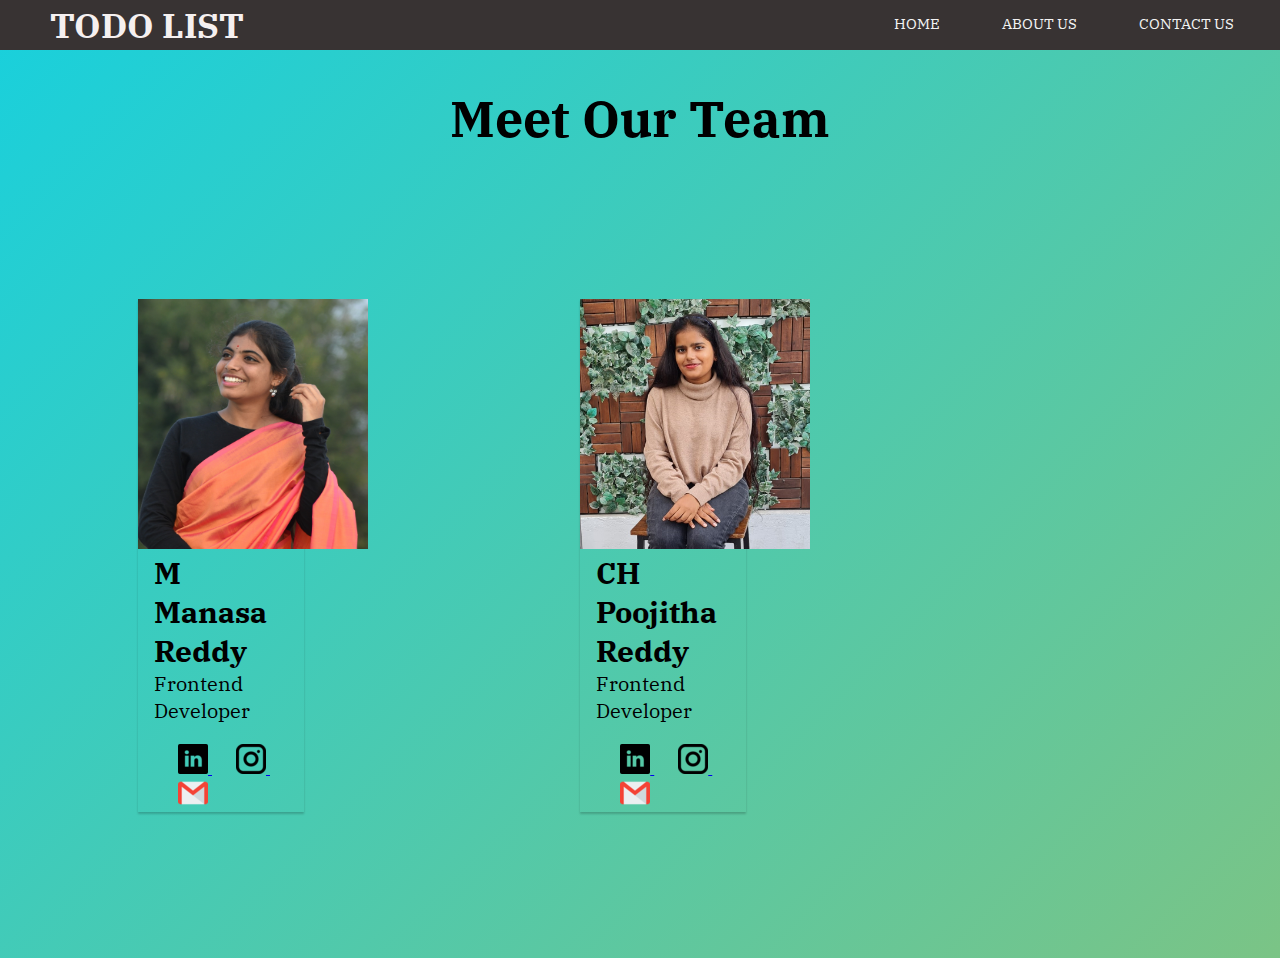
<file: about.html>
<!DOCTYPE html>
<html lang="en">
  <head>
    <meta charset="UTF-8" />
    <meta http-equiv="X-UA-Compatible" content="IE=edge" />
    <meta name="viewport" content="width=device-width, initial-scale=1.0" />
    <title>aboutus</title>
    <link rel="stylesheet" href="style.css" />
    <style>
        body {
  font-family: Arial, Helvetica, sans-serif;
  margin: 0;
}
.column {
  float: left;
  width: 33.3%;
  margin-bottom: 16px;
  padding: 0 8px;
}
.card {
  box-shadow: 0 2px 2px 0 rgba(0, 0, 0, 0.2);
  margin: 130px;
}
.container {
  padding: 0 16px;
}
.container::after, .row::after {
  content: "";
  clear: both;
  display: table;
}
h1{

    font-size: 50px;
}
h2{
    font-size: 30px;
}
.title{
    font-size: 20px;
}
   </style>
   
  </head>
  <body>
    <div class="topnav">
        <label class ="logo">TODO LIST</label>
        <a href="contact.html">CONTACT US</a>
        <a href="about.html">ABOUT US</a>
        <a href="index.html">HOME</a>
      </div>
      <br><br>
      <h1 ALIGN="center" fontsize="100px">Meet Our Team</h1><br>  
        </center>   
        <div class="row">
            <div class="column">
              <div class="card">
                <img src="mansa.jpg" alt="manasa" style="width: 230px; height:250px;" >
                <div class="container">
                  <h2>M Manasa Reddy</h2>
                  <p class="title">Frontend Developer</p>
                  <br>
                  &nbsp;&nbsp; &nbsp;&nbsp;
                  <a href="https://www.linkedin.com/in/malluri-manasa-315507222">
                    <img src="linkedin1.png">
                  </a>
                  &nbsp;&nbsp; &nbsp;&nbsp;
                  <a href="https://instagram.com/manasa_reddy_malluris?igshid=YzdkMWQ2MWU=">
                  <img src="instagram.png">
                </a>
                &nbsp;&nbsp; &nbsp;&nbsp; &nbsp;&nbsp;
                <a href="mallurimanasa096@gmail.com">
                    <img src="gmail.png">
                  </a>
          
                </div>

              </div>
            </div>
          
            <div class="column">
              <div class="card">
                <img src="poojitha.jpg" alt="poojitha"  style="width: 230px; height:250px;" >
                <div class="container">
                  <h2>CH Poojitha Reddy</h2>
                  <p class="title">Frontend Developer</p>
                  <br>
                  &nbsp;&nbsp; &nbsp;&nbsp;
                  <a href="https://www.linkedin.com/in/poojitha-reddy-b615b6253">
                    <img src="linkedin1.png">
                  </a>
                  &nbsp;&nbsp; &nbsp;&nbsp;
                  <a href="https://instagram.com/_poojitha.reddy_?igshid=YzdkMWQ2MWU=">
                  <img src="instagram.png">
                </a>
                &nbsp;&nbsp; &nbsp;&nbsp; &nbsp;&nbsp;
                <a href="ch.poojithareddy7@gmail.com">
                    <img src="gmail.png">
                  </a>
                </div>
              </div>
            </div>
      </div>
  </body>
</html>
</file>
<file: style.css>
@import url("https://fonts.googleapis.com/css2?family=Abril+Fatface&family=Dancing+Script&family=IBM+Plex+Serif&family=Josefin+Sans&family=Koulen&family=Lobster&family=Pacifico&family=Permanent+Marker&display=swap");

* {
  margin: 0;
  padding: 0;
  font-family: "IBM Plex Serif", serif;
}

body {
  height: 100vh;
  width: 100%;
  background-image: linear-gradient(-45deg,#3ca84cad, #18d0dd);
}
.header {
  margin: 120px auto;
  max-width: 300px;
  width: 100%;
  background:#d8e4bf;
  padding: 25px;
  border-radius: 10px;
}
.topnav {
    overflow: hidden;
    background-color: rgb(56, 51, 51);
  }
  
  .topnav a {
    float: right;
    margin-right: 30px;
    color: #f2f2f2;
    text-align: center;
    padding: 14px 16px;
    text-decoration: none;
    font-size: 15px;
  }
  label.logo{
    font-size: 35px;
    font-weight: bold;
    color: rgb(245, 240, 240);
    padding: 0 50px;
    line-height: 50px;
}
  
.header h1 {
  font-size: 30px;
  color: rgb(6, 6, 6);
}
.input-section {
  padding: 20px 0px;
  display: flex;
}
form input {
  font-size: 19px;
  border: none;
  height: 40px;
  border-radius: 3px;
  padding-left: 15px;
  outline: none;
  max-width: 250px;
}
.input-section button {
  transition-duration: 1000ms;
  transition: 0.4s;
  padding: 9px 10px;
  height: 40px;
  border: none;
  background: yellow;
  cursor: pointer;
  margin-left: 8px;
  border-radius: 5px;
  margin-top: 8%;
}

.input-section button:hover {
  transform: scale(1.2);

  background: yellowgreen;
}
.input-section button i {
  font-size: 14px;
  color: black;
  font-size: 20px;
}
.input-section button i:hover {
  color: black;
}

.todo-list li {
  list-style: none;
  position: relative;
  height: 46px;
  line-height: 46px;
  background: #f2f2f2;
  margin-bottom: 10px;
  border: 10px;
  padding: 0px 10px;
  cursor: default;
  overflow: hidden;
  font-weight: bold;
}
.todo-list li span {
  position: absolute;
  right: -40px;
  cursor: pointer;
  font-size: 20px;
  transition-duration: 1000ms;
  transition: 0.4s;
  padding-right: 4%;
}
.todo-list li:hover span {
  right: 0px;
}
.todo-list li span:hover {
  transform: scale(1.3);
  color: red;
}

.footer {
  margin: 5%;
  width: 94%;
  position: fixed;
  text-align: end;
}
.footer h1 {
  font-size: 20px;
  font-weight: 400;
}
</file>
